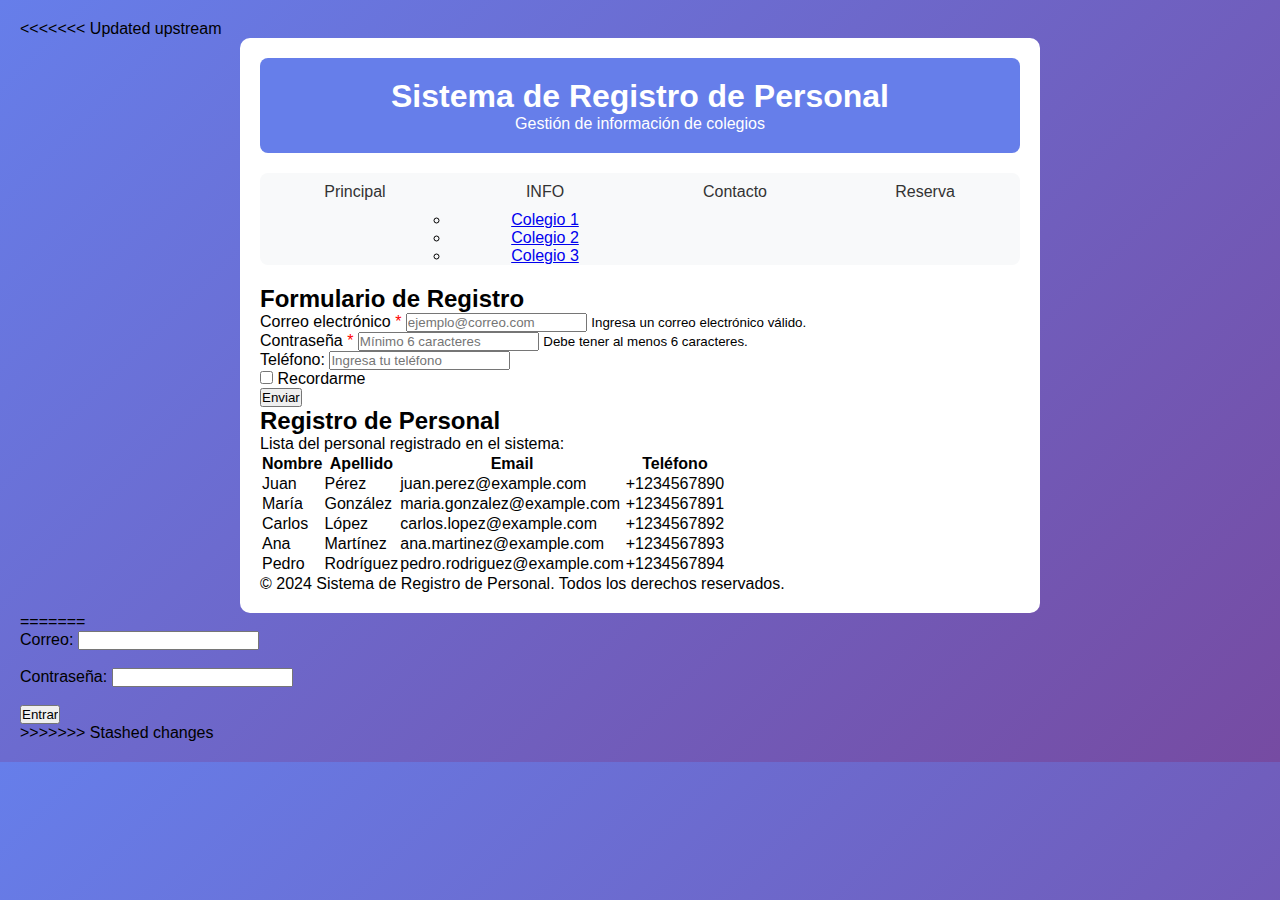
<file: index.html>
<!DOCTYPE html>
<html lang="es">
<head>
    <meta charset="UTF-8">
    <meta name="viewport" content="width=device-width, initial-scale=1.0">
    <title>Sistema de Registro - Colegios</title>
    <link rel="stylesheet" href="style.css">
</head>
<body>
<<<<<<< Updated upstream
    <div class="container">
        <!-- Header -->
        <header class="header">
            <h1>Sistema de Registro de Personal</h1>
            <p>Gestión de información de colegios</p>
        </header>

        <!-- Navigation -->
        <nav class="navigation">
            <ul class="nav-tabs">
                <li class="nav-item active">
                    <a href="#" class="nav-link">Principal</a>
                </li>
                <li class="nav-item dropdown">
                    <a href="#" class="nav-link dropdown-toggle">INFO</a>
                    <ul class="dropdown-menu">
                        <li><a href="#" class="dropdown-item">Colegio 1</a></li>
                        <li><a href="#" class="dropdown-item">Colegio 2</a></li>
                        <li><a href="#" class="dropdown-item">Colegio 3</a></li>
                    </ul>
                </li>
                <li class="nav-item">
                    <a href="#" class="nav-link">Contacto</a>
                </li>
                <li class="nav-item">
                    <a href="#" class="nav-link disabled">Reserva</a>
                </li>
            </ul>
        </nav>

        <!-- Main Content -->
        <main class="main-content">
            <!-- Form Section -->
            <section class="form-section">
                <h2>Formulario de Registro</h2>
                <form class="registration-form" action="#" method="post">
                    <div class="form-group">
                        <label for="email" class="form-label">Correo electrónico <span aria-hidden="true" style="color:red">*</span></label>
                        <input 
                        type="email" 
                        class="form-control" 
                        id="email" 
                        name="email" 
                        placeholder="ejemplo@correo.com" 
                        autocomplete="email"
                        required
                        aria-describedby="email-help"
                        >
                        <small id="email-help">Ingresa un correo electrónico válido.</small>
                    </div>
                    
                    <div class="form-group">
                        <label for="password" class="form-label">Contraseña <span aria-hidden="true" style="color:red">*</span></label>
                        <input 
                        type="password" 
                        class="form-control" 
                        id="password" 
                        name="password" 
                        placeholder="Mínimo 6 caracteres"
                        minlength="6"
                        autocomplete="new-password"
                        required
                        aria-describedby="password-help"
                        >
                        <small id="password-help">Debe tener al menos 6 caracteres.</small>
                    </div>

                    <div class="form-group">
                        <label for="telefono" class="form-label">Teléfono:</label>
                        <input type="tel" class="form-control" id="telefono" name="telefono" placeholder="Ingresa tu teléfono">
                    </div>

                    <div class="form-group">
                        <label class="checkbox-label">
                            <input type="checkbox" name="remember" class="form-checkbox">
                            <span class="checkmark"></span>
                            Recordarme
                        </label>
                    </div>

                    <button type="submit" class="btn btn-primary">Enviar</button>
                </form>
            </section>

            <!-- Table Section -->
            <section class="table-section">
                <h2>Registro de Personal</h2>
                <p>Lista del personal registrado en el sistema:</p>
                
                <div class="table-container">
                    <table class="data-table">
                        <thead>
                            <tr>
                                <th>Nombre</th>
                                <th>Apellido</th>
                                <th>Email</th>
                                <th>Teléfono</th>
                            </tr>
                        </thead>
                        <tbody>
                            <tr>
                                <td>Juan</td>
                                <td>Pérez</td>
                                <td>juan.perez@example.com</td>
                                <td>+1234567890</td>
                            </tr>
                            <tr>
                                <td>María</td>
                                <td>González</td>
                                <td>maria.gonzalez@example.com</td>
                                <td>+1234567891</td>
                            </tr>
                            <tr>
                                <td>Carlos</td>
                                <td>López</td>
                                <td>carlos.lopez@example.com</td>
                                <td>+1234567892</td>
                            </tr>
                            <tr>
                                <td>Ana</td>
                                <td>Martínez</td>
                                <td>ana.martinez@example.com</td>
                                <td>+1234567893</td>
                            </tr>
                            <tr>
                                <td>Pedro</td>
                                <td>Rodríguez</td>
                                <td>pedro.rodriguez@example.com</td>
                                <td>+1234567894</td>
                            </tr>
                        </tbody>
                    </table>
                </div>
            </section>
        </main>

        <!-- Footer -->
        <footer class="footer">
            <p>&copy; 2024 Sistema de Registro de Personal. Todos los derechos reservados.</p>
        </footer>
    </div>

    <script src="Jscript.js"></script>
=======
    <form>
    Correo: <input type="email" name="email" required><br><br>
    Contraseña: <input type="password" name="password" required><br><br>
    <input type="submit" value="Entrar">
    </form>
>>>>>>> Stashed changes
</body>
</html>
</file>
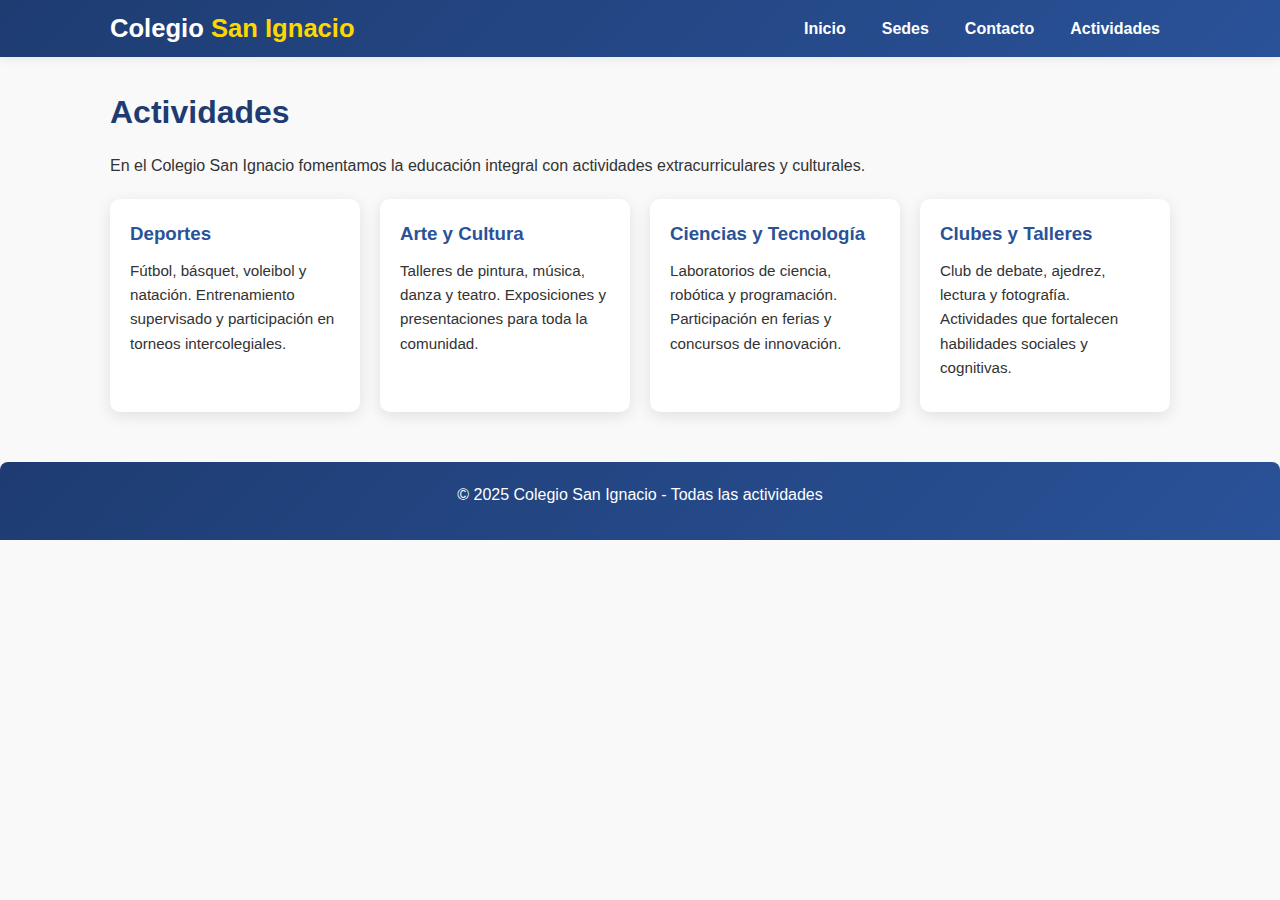
<file: actividades.html>
<!DOCTYPE html>
<html lang="en">
<head>
    <meta charset="UTF-8">
    <meta name="viewport" content="width=device-width, initial-scale=1.0">
    <title>Actividades - Colegio San Ignacio</title>
    <style>
  
        * { margin:0; padding:0; box-sizing:border-box; }
        body { font-family:'Arial', sans-serif; background:#f9f9f9; color:#333; line-height:1.6; }

        h1,h2,h3 { color:#1e3c72; margin-bottom:15px; }
        p { margin-bottom:12px; }

     
        .container { max-width:1100px; margin:30px auto; padding:0 20px; }

      
        nav {
            background: linear-gradient(135deg,#1e3c72 0%, #2a5298 100%);
            position: sticky; top:0; z-index:1000;
            box-shadow:0 2px 10px rgba(0,0,0,0.08);
        }
        .nav-container {
            max-width:1100px; margin:0 auto;
            display:flex; justify-content:space-between; align-items:center;
            padding:8px 20px;
        }
        .logo { color:#fff; font-size:1.6rem; font-weight:700; text-decoration:none; }
        .logo span { color:#ffd700; }
        .nav-menu { list-style:none; display:flex; gap:16px; }
        .nav-menu a {
            color:#fff; text-decoration:none; padding:8px 10px; border-radius:6px;
            font-weight:600; transition:all .2s;
        }
        .nav-menu a:hover { background: rgba(255,255,255,0.08); transform:translateY(-2px); }


        .activities-grid {
            display:grid;
            grid-template-columns: repeat(auto-fit,minmax(250px,1fr));
            gap:20px;
            margin-top:20px;
        }
        .activity-card {
            background:white;
            padding:20px;
            border-radius:10px;
            box-shadow:0 4px 15px rgba(0,0,0,0.1);
            transition: transform 0.3s ease;
        }
        .activity-card:hover { transform: translateY(-5px); }
        .activity-card h3 { margin-bottom:10px; color:#2a5298; }
        .activity-card p { font-size:0.95rem; }

      
        footer {
            margin-top:50px;
            padding:20px;
            text-align:center;
            background: linear-gradient(135deg,#1e3c72 0%,#2a5298 100%);
            color:white;
            border-radius:8px 8px 0 0;
        }

      
        @media(max-width:600px){
            .nav-container { flex-direction:column; gap:10px; padding:10px; }
            .nav-menu { flex-wrap:wrap; justify-content:center; gap:8px; }
        }
    </style>
</head>
<body>
    <nav>
        <div class="nav-container">
            <a href="index.html" class="logo">Colegio <span>San Ignacio</span></a>
            <ul class="nav-menu">
                <li><a href="index.html">Inicio</a></li>
                <li><a href="sedes.html">Sedes</a></li>
                <li><a href="contacto.html">Contacto</a></li>
                <li><a href="actividades.html" aria-current="page">Actividades</a></li>
            </ul>
        </div>
    </nav>

  
    <div class="container">
   
        <h1>Actividades</h1>
        <p>En el Colegio San Ignacio fomentamos la educación integral con actividades extracurriculares y culturales.</p>

      
        <div class="activities-grid">
            <!-- Actividad 1 -->
            <div class="activity-card">
                <h3>Deportes</h3>
                <p>Fútbol, básquet, voleibol y natación. Entrenamiento supervisado y participación en torneos intercolegiales.</p>
            </div>

          
            <div class="activity-card">
                <h3>Arte y Cultura</h3>
                <p>Talleres de pintura, música, danza y teatro. Exposiciones y presentaciones para toda la comunidad.</p>
            </div>

          
            <div class="activity-card">
                <h3>Ciencias y Tecnología</h3>
                <p>Laboratorios de ciencia, robótica y programación. Participación en ferias y concursos de innovación.</p>
            </div>

        
            <div class="activity-card">
                <h3>Clubes y Talleres</h3>
                <p>Club de debate, ajedrez, lectura y fotografía. Actividades que fortalecen habilidades sociales y cognitivas.</p>
            </div>
        </div>
    </div>

  
    <footer>
        <p>&copy; 2025 Colegio San Ignacio - Todas las actividades</p>
    </footer>
    
</body>
</html>
</file>
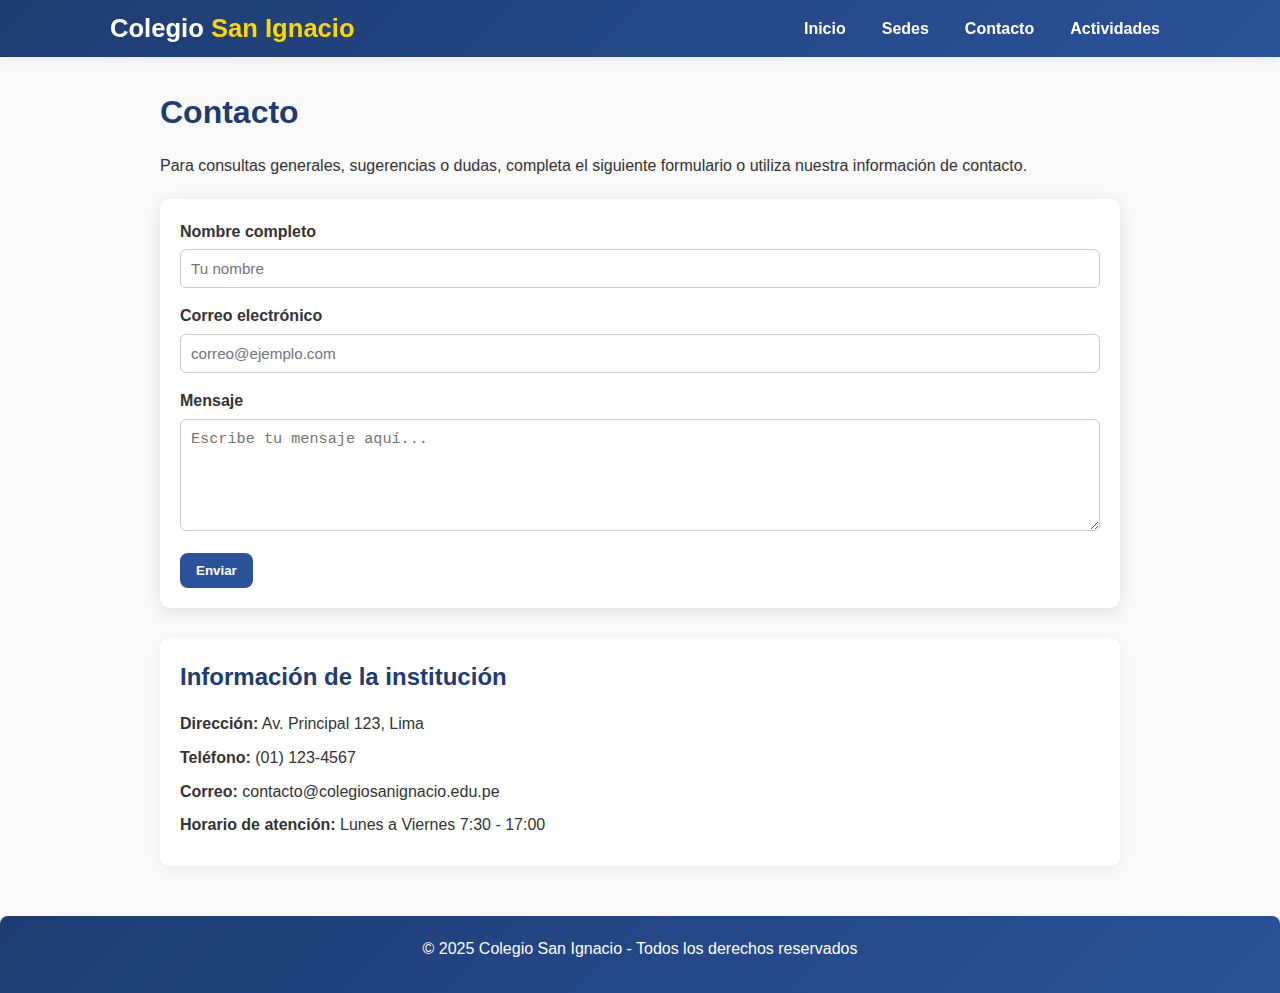
<file: contacto.html>
<!DOCTYPE html>
<html lang="en">
<head>
    <meta charset="UTF-8">
    <meta name="viewport" content="width=device-width, initial-scale=1.0">
    <title>Contacto - Colegio San Ignacio</title>
    <!DOCTYPE html>
<html lang="es">
<head>
    <meta charset="UTF-8">
    <meta name="viewport" content="width=device-width, initial-scale=1.0">
    <title>Contacto - Colegio San Ignacio</title>
    <style>
       
        * { margin: 0; padding: 0; box-sizing: border-box; }
        body { font-family: 'Arial', sans-serif; background-color: #f9f9f9; color: #333; line-height: 1.6; }

        h1, h2 { color: #1e3c72; margin-bottom: 15px; }
        p { margin-bottom: 12px; }

       
        .container { max-width: 1000px; margin: 30px auto; padding: 0 20px; }

        
        nav {
            background: linear-gradient(135deg,#1e3c72 0%, #2a5298 100%);
            position: sticky; top: 0; z-index: 1000;
            box-shadow: 0 2px 10px rgba(0,0,0,0.08);
        }
        .nav-container {
            max-width: 1100px; margin: 0 auto;
            display: flex; justify-content: space-between; align-items: center;
            padding: 8px 20px;
        }
        .logo { color: #fff; font-size: 1.6rem; font-weight:700; text-decoration: none; }
        .logo span { color: #ffd700; }
        .nav-menu { list-style:none; display:flex; gap:16px; }
        .nav-menu a {
            color:#fff; text-decoration:none; padding:8px 10px; border-radius:6px;
            font-weight:600; transition:all .2s;
        }
        .nav-menu a:hover { background: rgba(255,255,255,0.08); transform: translateY(-2px); }

       
        .contact-form {
            background: white;
            padding: 20px;
            border-radius: 10px;
            box-shadow: 0 4px 15px rgba(0,0,0,0.1);
            margin-top: 20px;
        }
        .contact-form label { display: block; margin-bottom: 5px; font-weight: 600; }
        .contact-form input,
        .contact-form textarea {
            width: 100%;
            padding: 10px;
            margin-bottom: 15px;
            border-radius: 6px;
            border: 1px solid #ccc;
            font-size: 0.95rem;
        }
        .contact-form button {
            background: #2a5298;
            color: white;
            padding: 10px 16px;
            border: none;
            border-radius: 8px;
            cursor: pointer;
            font-weight: 600;
            transition: background 0.3s;
        }
        .contact-form button:hover { background: #1e3c72; }

        
        .contact-info {
            margin-top: 30px;
            background: #fff;
            padding: 20px;
            border-radius: 10px;
            box-shadow: 0 4px 15px rgba(0,0,0,0.05);
        }
        .contact-info p { margin-bottom: 8px; }

       
        footer {
            margin-top: 50px;
            padding: 20px;
            text-align: center;
            background: linear-gradient(135deg, #1e3c72 0%, #2a5298 100%);
            color: white;
            border-radius: 8px 8px 0 0;
        }

        
        @media (max-width: 600px) {
            .nav-container { flex-direction: column; gap:10px; padding:10px; }
            .nav-menu { flex-wrap: wrap; justify-content:center; gap:8px; }
        }
    </style>
</head>
<body>
    <nav>
        <div class="nav-container">
            <a href="index.html" class="logo">Colegio <span>San Ignacio</span></a>
            <ul class="nav-menu">
                <li><a href="index.html">Inicio</a></li>
                <li><a href="sedes.html">Sedes</a></li>
                <li><a href="contacto.html" aria-current="page">Contacto</a></li>
                <li><a href="actividades.html">Actividades</a></li>
            </ul>
        </div>
    </nav>

   
    <div class="container">
        
        <h1>Contacto</h1>
        <p>Para consultas generales, sugerencias o dudas, completa el siguiente formulario o utiliza nuestra información de contacto.</p>

        
        <div class="contact-form">
            <form action="#" method="post">
                <label for="nombre">Nombre completo</label>
                <input type="text" id="nombre" name="nombre" placeholder="Tu nombre">

                <label for="email">Correo electrónico</label>
                <input type="email" id="email" name="email" placeholder="correo@ejemplo.com">

                <label for="mensaje">Mensaje</label>
                <textarea id="mensaje" name="mensaje" rows="5" placeholder="Escribe tu mensaje aquí..."></textarea>

                <button type="submit">Enviar</button>
            </form>
        </div>
        <div class="contact-info">
            <h2>Información de la institución</h2>
            <p><strong>Dirección:</strong> Av. Principal 123, Lima</p>
            <p><strong>Teléfono:</strong> (01) 123-4567</p>
            <p><strong>Correo:</strong> contacto@colegiosanignacio.edu.pe</p>
            <p><strong>Horario de atención:</strong> Lunes a Viernes 7:30 - 17:00</p>
        </div>
    </div>


    <footer>
        <p>&copy; 2025 Colegio San Ignacio - Todos los derechos reservados</p>
    </footer>
    
</body>
</html>
</file>
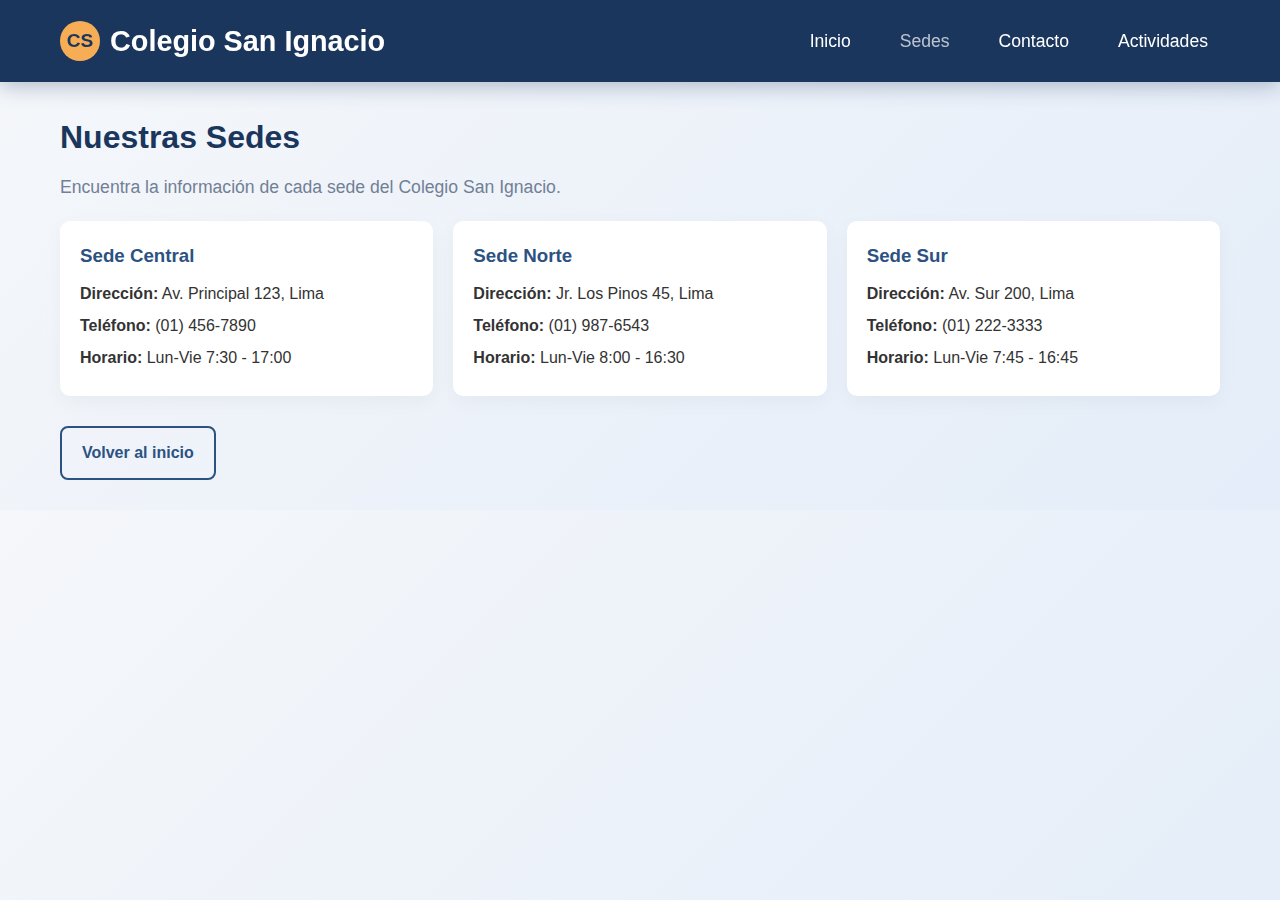
<file: sedes.html>
<!DOCTYPE html>
<html lang="es">
<head>
    <meta charset="UTF-8">
    <meta name="viewport" content="width=device-width, initial-scale=1.0">
    <title>Sedes — Colegio San Ignacio</title>
    <style>
        /* ====== Reset y tipografía ====== */
        * { margin:0; padding:0; box-sizing:border-box; }
        body { 
            font-family: 'Segoe UI', Tahoma, Geneva, Verdana, sans-serif;
            line-height: 1.6;
            color: #333;
            background: linear-gradient(135deg, #f5f7fa 0%, #e4edf9 100%);
        }

        /* ====== Variables de color ====== */
        :root {
            --primary-dark: #1a365d;
            --primary: #2c5282;
            --primary-light: #4299e1;
            --secondary: #f6ad55;
            --accent: #48bb78;
            --light: #ffffff;
            --gray: #718096;
            --light-gray: #edf2f7;
        }

        /* ====== Barra de navegación ====== */
        nav {
            background: var(--primary-dark);
            padding: 0;
            box-shadow: 0 4px 20px rgba(26, 54, 93, 0.3);
            position: sticky;
            top: 0;
            z-index: 1000;
            backdrop-filter: blur(10px);
        }

        .nav-container {
            max-width: 1200px;
            margin: 0 auto;
            display: flex;
            justify-content: space-between;
            align-items: center;
            padding: 0 20px;
        }

        .logo {
            color: var(--light);
            font-size: 1.8rem;
            font-weight: 700;
            text-decoration: none;
            padding: 18px 0;
            display: flex;
            align-items: center;
            gap: 10px;
        }

        .logo-icon {
            background: var(--secondary);
            color: var(--primary-dark);
            width: 40px;
            height: 40px;
            border-radius: 50%;
            display: flex;
            align-items: center;
            justify-content: center;
            font-weight: bold;
            font-size: 1.2rem;
        }

        .nav-menu {
            display: flex;
            list-style: none;
        }

        .nav-menu li {
            margin-left: 25px;
        }

        .nav-menu a {
            color: var(--light);
            text-decoration: none;
            font-size: 1.1rem;
            font-weight: 500;
            padding: 18px 12px;
            border-radius: 8px;
            transition: all 0.3s cubic-bezier(0.4, 0, 0.2, 1);
            position: relative;
        }

        .nav-menu a:hover {
            background: rgba(255, 255, 255, 0.15);
            transform: translateY(-2px);
        }

        .nav-menu a.inactive {
            opacity: 0.7;
            cursor: default;
            pointer-events: none;
        }

        .nav-menu a.inactive:hover {
            background: transparent;
            transform: none;
        }

        /* ====== Contenedor principal ====== */
        .container {
            max-width: 1200px;
            margin: 30px auto;
            padding: 0 20px;
        }

        h1 {
            font-size: 2rem;
            margin-bottom: 10px;
            color: var(--primary-dark);
        }

        .lead {
            color: var(--gray);
            margin-bottom: 20px;
            font-size: 1.1rem;
        }

        /* ====== Tarjetas de sedes ====== */
        .sede-grid {
            display: grid;
            grid-template-columns: repeat(3, 1fr);
            gap: 20px;
            margin-top: 20px;
        }

        .card {
            background: var(--light);
            border-radius: 10px;
            box-shadow: 0 6px 20px rgba(10, 10, 20, 0.04);
            padding: 20px;
            display: flex;
            flex-direction: column;
            transition: transform 0.3s ease, box-shadow 0.3s ease;
        }

        .card:hover {
            transform: translateY(-5px);
            box-shadow: 0 12px 25px rgba(10, 10, 20, 0.08);
        }

        .card h3 {
            color: var(--primary);
            margin-bottom: 10px;
        }

        .card p {
            margin-bottom: 6px;
        }

        /* ====== Botón volver ====== */
        .btn-outline {
            display: inline-block;
            margin-top: 30px;
            padding: 12px 20px;
            border-radius: 8px;
            text-decoration: none;
            font-weight: 600;
            border: 2px solid var(--primary);
            color: var(--primary);
            background: transparent;
            transition: all 0.3s ease;
        }

        .btn-outline:hover {
            background: var(--primary);
            color: var(--light);
        }

        /* ====== Responsive ====== */
        @media (max-width: 992px) {
            .sede-grid {
                grid-template-columns: repeat(2, 1fr);
            }
        }

        @media (max-width: 600px) {
            .nav-container {
                flex-direction: column;
                gap: 10px;
                padding: 10px;
            }
            .nav-menu {
                flex-wrap: wrap;
                justify-content: center;
                gap: 8px;
            }
            .sede-grid {
                grid-template-columns: 1fr;
            }
        }
    </style>
</head>
<body>
    <!-- ====== Navbar unificado ====== -->
    <nav>
        <div class="nav-container">
            <a href="index.html" class="logo">
                <div class="logo-icon">CS</div>
                Colegio San Ignacio
            </a>
            <ul class="nav-menu">
                <li><a href="index.html">Inicio</a></li>
                <li><a href="sedes.html" class="inactive">Sedes</a></li>
                <li><a href="contacto.html">Contacto</a></li>
                <li><a href="actividades.html">Actividades</a></li>
            </ul>
        </div>
    </nav>

    <!-- ====== Contenido principal ====== -->
    <main class="container">
        <section id="sedes">
            <h1>Nuestras Sedes</h1>
            <p class="lead">Encuentra la información de cada sede del Colegio San Ignacio.</p>

            <div class="sede-grid">
                <article class="card">
                    <h3>Sede Central</h3>
                    <p><strong>Dirección:</strong> Av. Principal 123, Lima</p>
                    <p><strong>Teléfono:</strong> (01) 456-7890</p>
                    <p><strong>Horario:</strong> Lun-Vie 7:30 - 17:00</p>
                </article>

                <article class="card">
                    <h3>Sede Norte</h3>
                    <p><strong>Dirección:</strong> Jr. Los Pinos 45, Lima</p>
                    <p><strong>Teléfono:</strong> (01) 987-6543</p>
                    <p><strong>Horario:</strong> Lun-Vie 8:00 - 16:30</p>
                </article>

                <article class="card">
                    <h3>Sede Sur</h3>
                    <p><strong>Dirección:</strong> Av. Sur 200, Lima</p>
                    <p><strong>Teléfono:</strong> (01) 222-3333</p>
                    <p><strong>Horario:</strong> Lun-Vie 7:45 - 16:45</p>
                </article>
            </div>

            <a href="index.html" class="btn-outline">Volver al inicio</a>
        </section>
    </main>
</body>
</html>
</file>
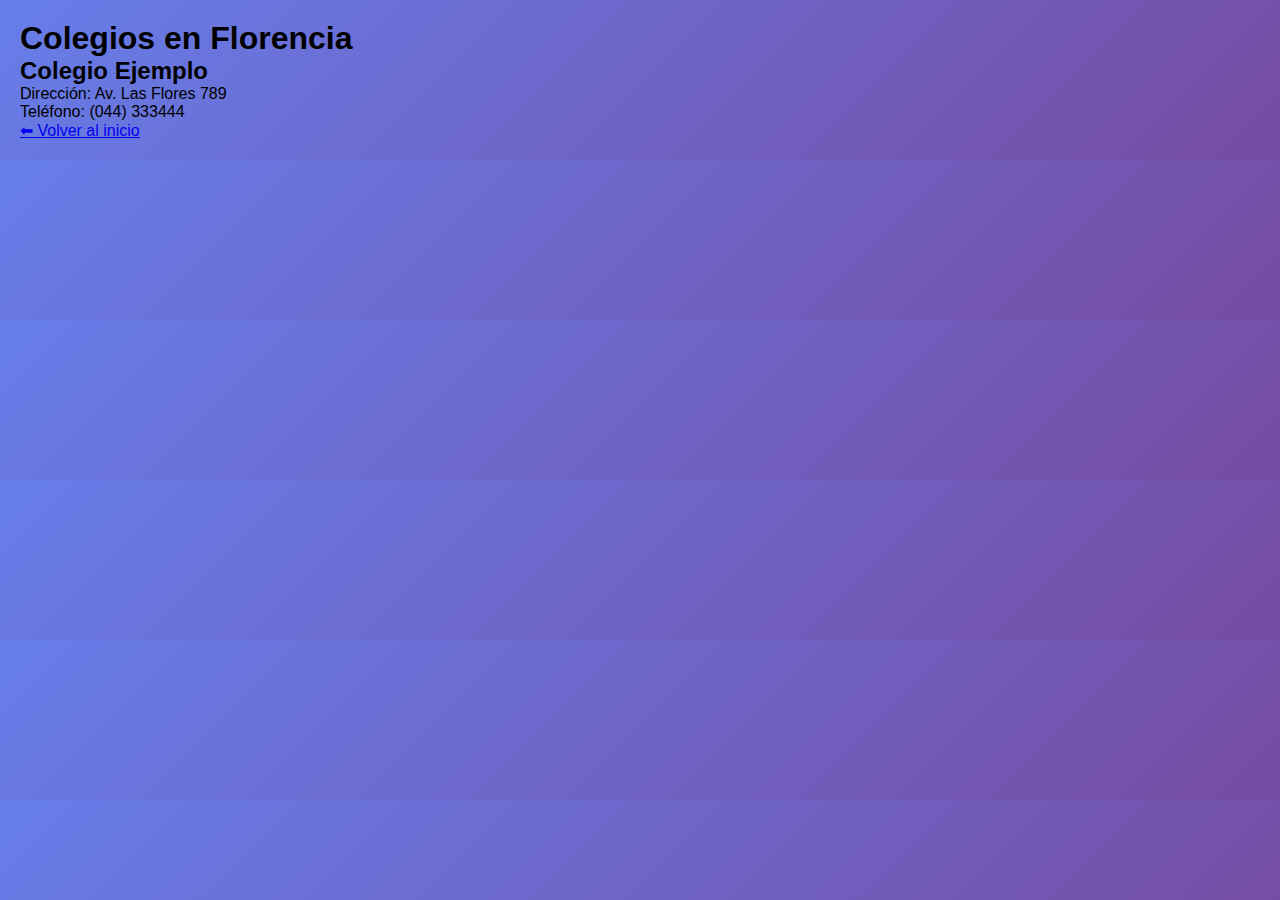
<file: distrito/florencia.html>
<!DOCTYPE html>
<html lang="es">

<head>
    <meta charset="UTF-8">
    <meta name="viewport" content="width=device-width, initial-scale=1.0">
    <title>Colegios en Florencia</title>
    <link rel="stylesheet" href="../style.css">
</head>

<body>
    <header>
        <h1>Colegios en Florencia</h1>
    </header>

    <main>
        <section class="colegios">
            <article class="colegio">
                <h2>Colegio Ejemplo</h2>
                <p>Dirección: Av. Las Flores 789</p>
                <p>Teléfono: (044) 333444</p>
            </article>
        </section>
    </main>

    <footer>
        <a href="../index.html">⬅ Volver al inicio</a>
    </footer>
</body>

</html>
</file>
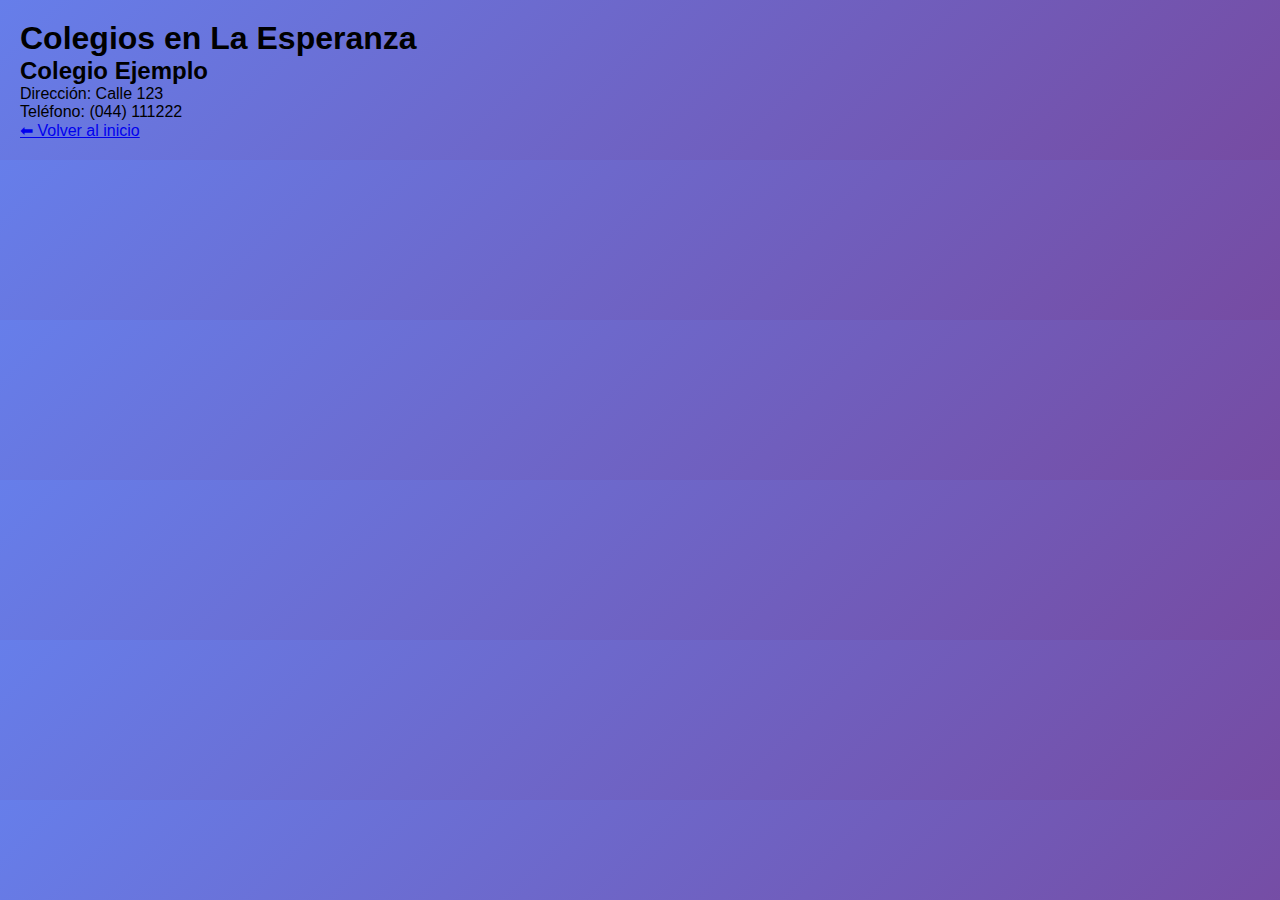
<file: distrito/laesperanza.html>
<!DOCTYPE html>
<html lang="es">

<head>
    <meta charset="UTF-8">
    <meta name="viewport" content="width=device-width, initial-scale=1.0">
    <title>Colegios en La Esperanza</title>
    <link rel="stylesheet" href="../style.css">
</head>

<body>
    <header>
        <h1>Colegios en La Esperanza</h1>
    </header>

    <main>
        <section class="colegios">
            <article class="colegio">
                <h2>Colegio Ejemplo</h2>
                <p>Dirección: Calle 123</p>
                <p>Teléfono: (044) 111222</p>
            </article>
        </section>
    </main>

    <footer>
        <a href="../index.html">⬅ Volver al inicio</a>
    </footer>
</body>

</html>
</file>
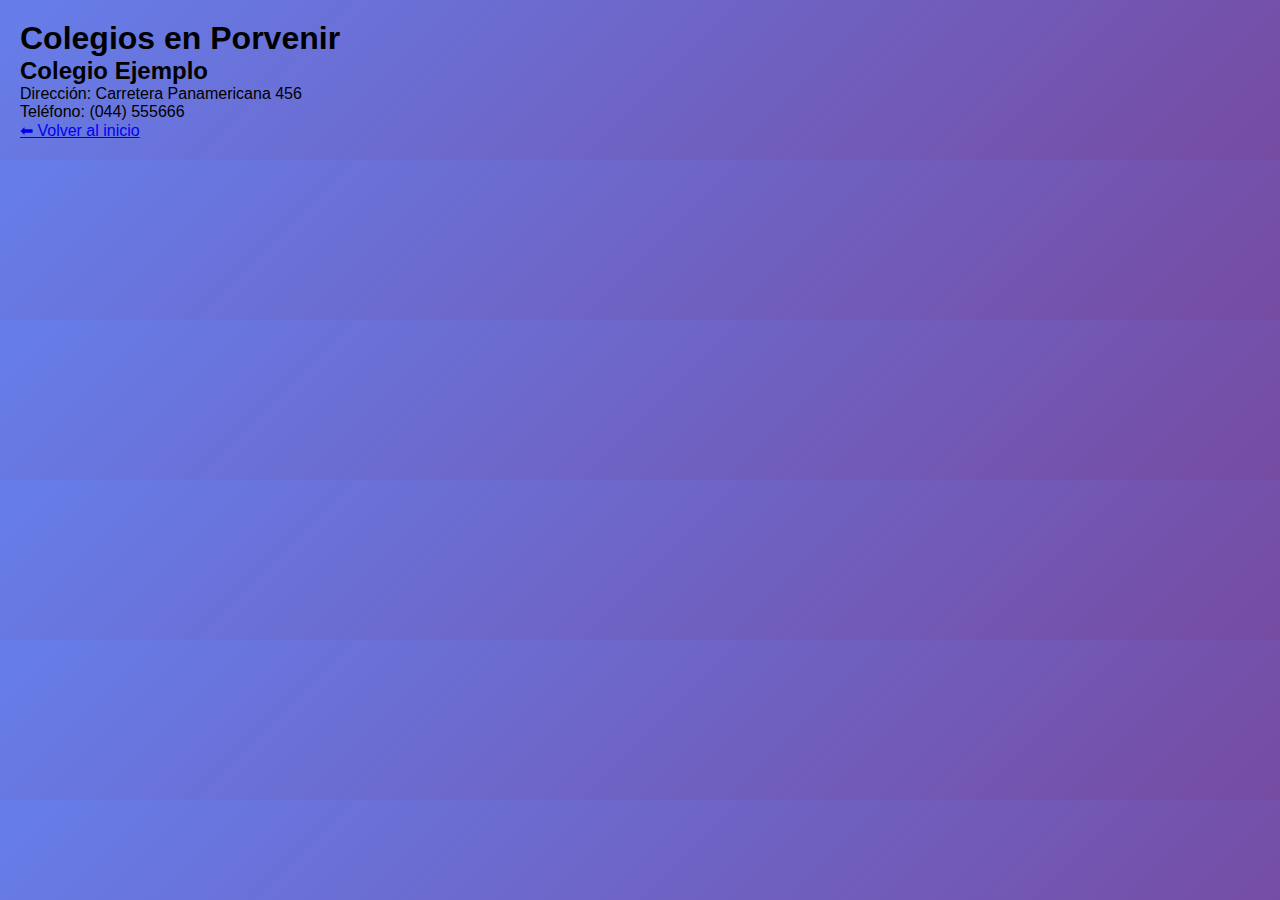
<file: distrito/porvenir.html>
<!DOCTYPE html>
<html lang="es">

<head>
    <meta charset="UTF-8">
    <meta name="viewport" content="width=device-width, initial-scale=1.0">
    <title>Colegios en Provincia</title>
    <link rel="stylesheet" href="../style.css">
</head>

<body>
    <header>
        <h1>Colegios en Porvenir</h1>
    </header>

    <main>
        <section class="colegios">
            <article class="colegio">
                <h2>Colegio Ejemplo</h2>
                <p>Dirección: Carretera Panamericana 456</p>
                <p>Teléfono: (044) 555666</p>
            </article>
        </section>
    </main>

    <footer>
        <a href="../index.html">⬅ Volver al inicio</a>
    </footer>
</body>

</html>
</file>
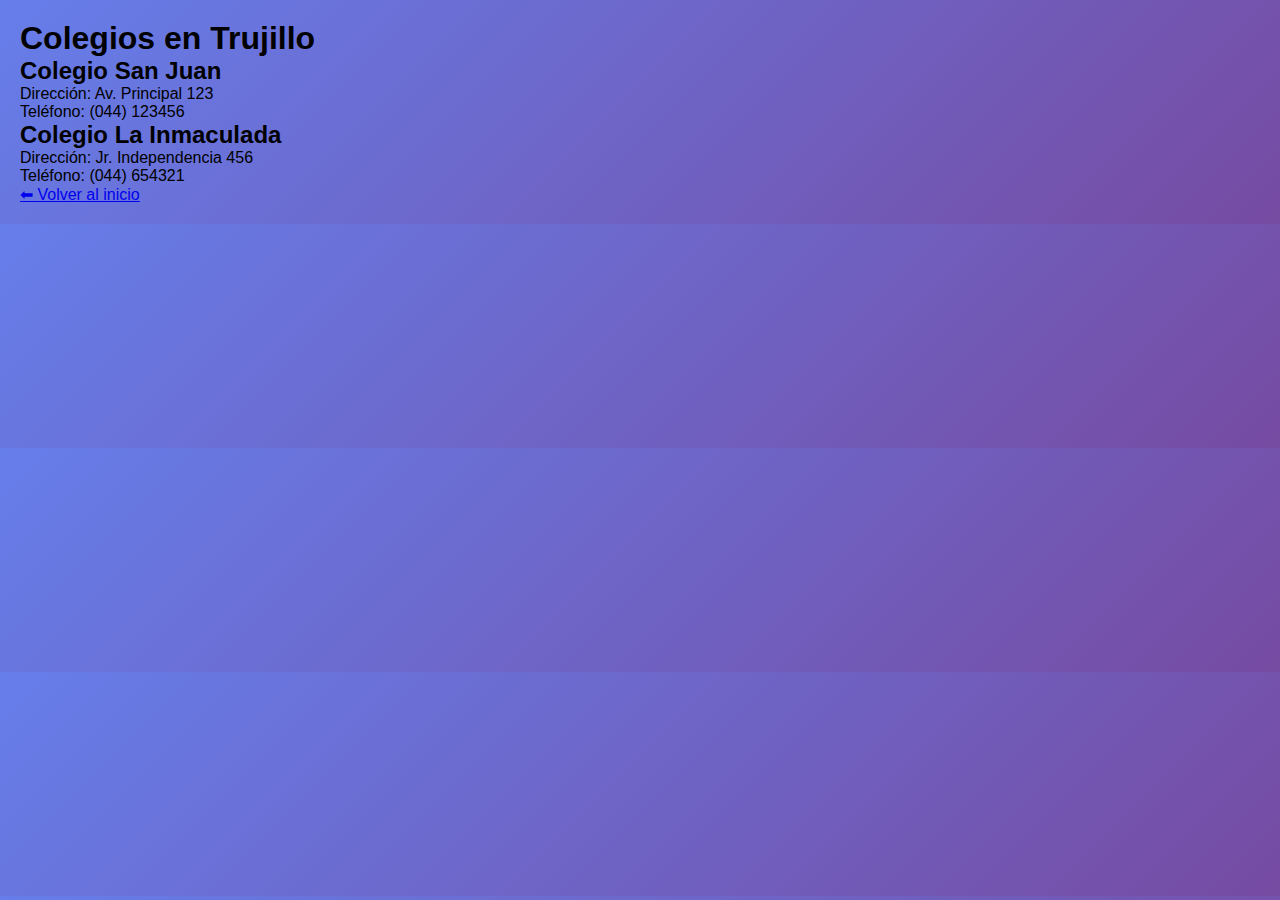
<file: distrito/trujillo.html>
<!DOCTYPE html>
<html lang="es">

<head>
    <meta charset="UTF-8">
    <meta name="viewport" content="width=device-width, initial-scale=1.0">
    <title>Colegios en Trujillo</title>
    <link rel="stylesheet" href="../style.css">
</head>

<body>
    <header>
        <h1>Colegios en Trujillo</h1>
    </header>

    <main>
        <section class="colegios">
            <article class="colegio">
                <h2>Colegio San Juan</h2>
                <p>Dirección: Av. Principal 123</p>
                <p>Teléfono: (044) 123456</p>
            </article>

            <article class="colegio">
                <h2>Colegio La Inmaculada</h2>
                <p>Dirección: Jr. Independencia 456</p>
                <p>Teléfono: (044) 654321</p>
            </article>
        </section>
    </main>

    <footer>
        <a href="../index.html">⬅ Volver al inicio</a>
    </footer>
</body>

</html>
</file>
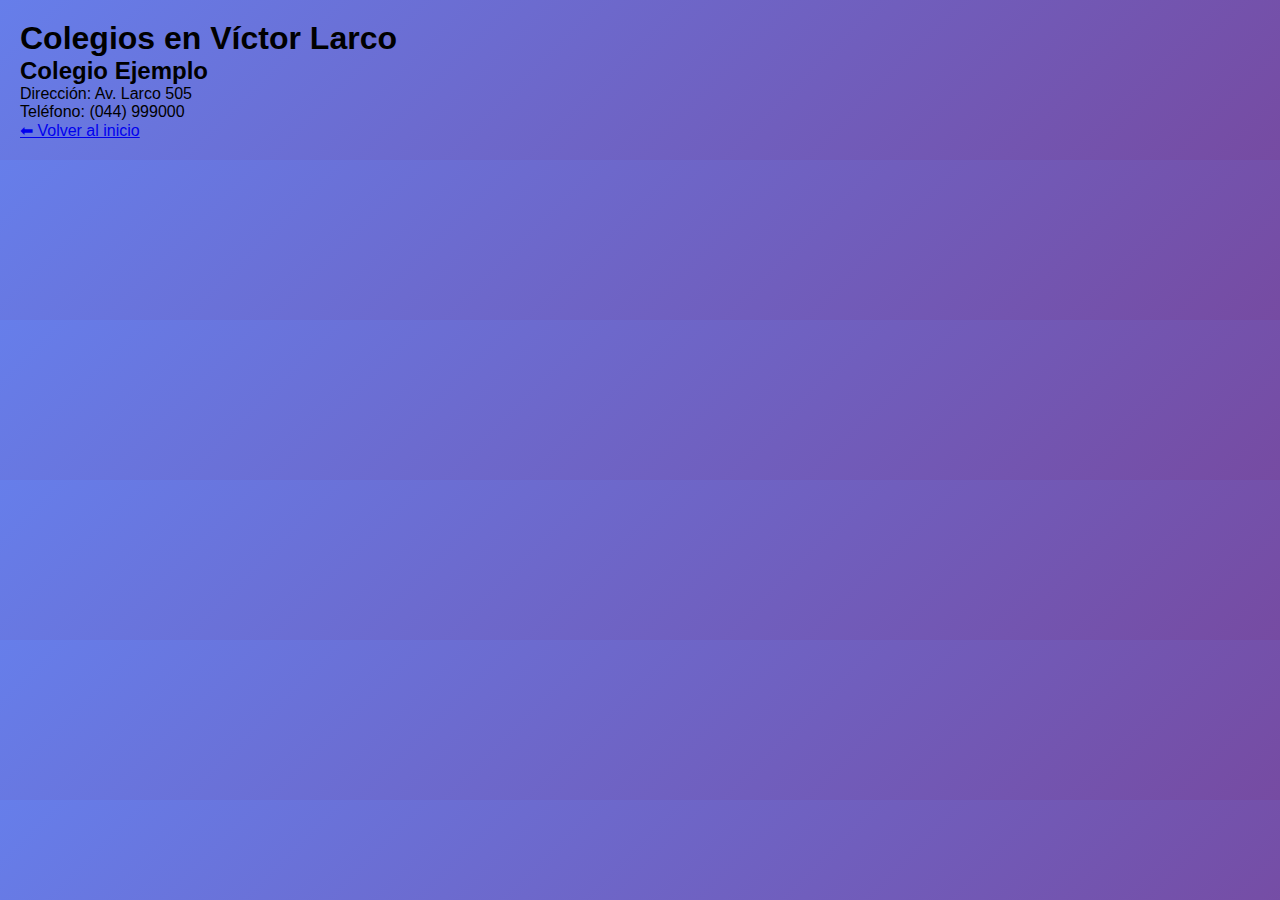
<file: distrito/victorlarco.html>
<!DOCTYPE html>
<html lang="es">

<head>
    <meta charset="UTF-8">
    <meta name="viewport" content="width=device-width, initial-scale=1.0">
    <title>Colegios en Víctor Larco</title>
    <link rel="stylesheet" href="../style.css">
</head>

<body>
    <header>
        <h1>Colegios en Víctor Larco</h1>
    </header>

    <main>
        <section class="colegios">
            <article class="colegio">
                <h2>Colegio Ejemplo</h2>
                <p>Dirección: Av. Larco 505</p>
                <p>Teléfono: (044) 999000</p>
            </article>
        </section>
    </main>

    <footer>
        <a href="../index.html">⬅ Volver al inicio</a>
    </footer>
</body>

</html>
</file>
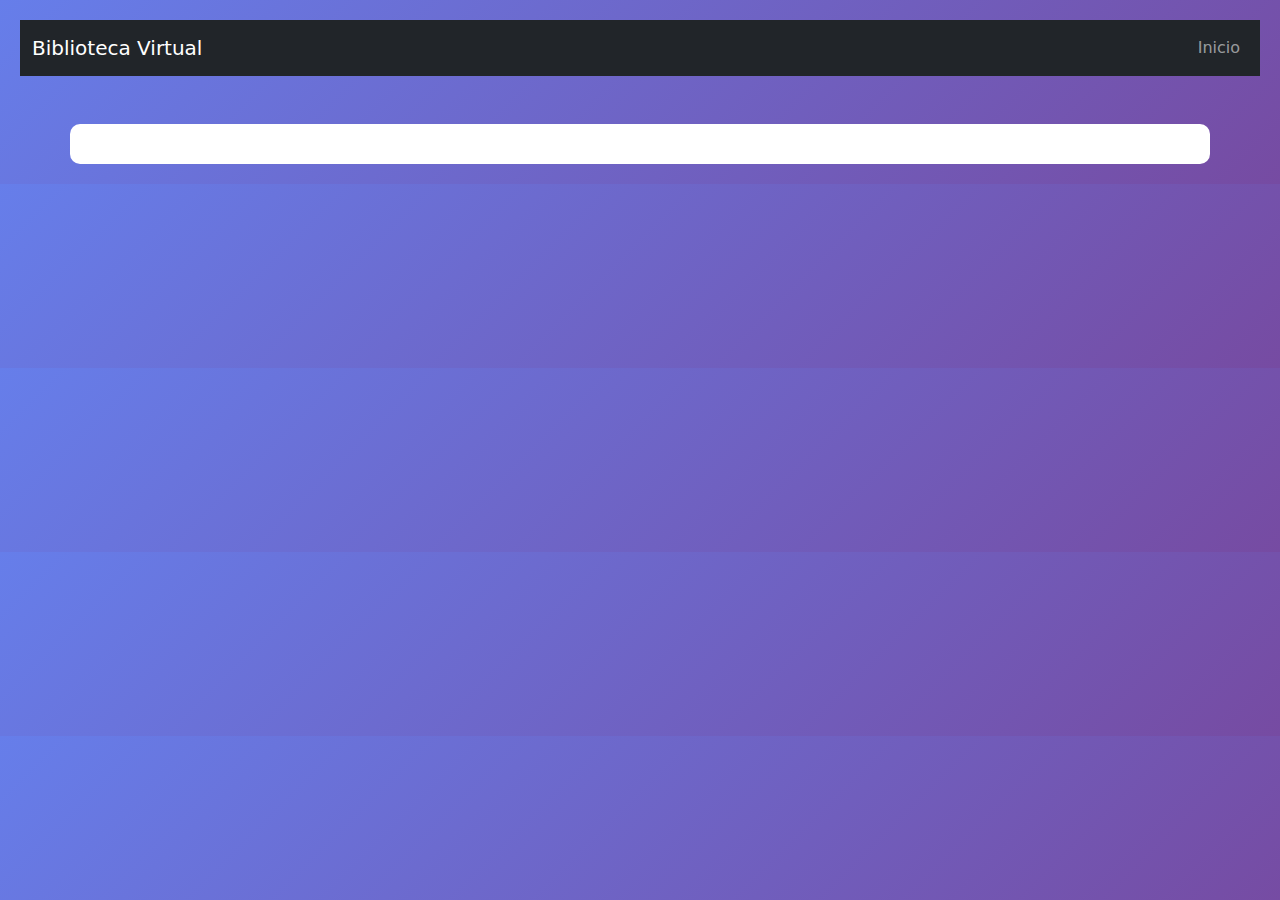
<file: principal/biblioteca.html>
<!DOCTYPE html>
<html lang="es">

<head>
    <meta charset="UTF-8">
    <meta name="viewport" content="width=device-width, initial-scale=1.0">
    <title>Biblioteca Virtual</title>
    <link rel="stylesheet" href="../style.css">
    <link href="https://cdn.jsdelivr.net/npm/bootstrap@5.3.3/dist/css/bootstrap.min.css" rel="stylesheet">
</head>

<body>
    <nav class="navbar navbar-expand-lg navbar-dark bg-dark">
        <div class="container-fluid">
            <a class="navbar-brand">Biblioteca Virtual</a>
            <button class="navbar-toggler" type="button" data-bs-toggle="collapse" data-bs-target="#navbarNav">
                <span class="navbar-toggler-icon"></span>
            </button>
            <div class="collapse navbar-collapse" id="navbarNav">
                <ul class="navbar-nav ms-auto">
                    <li class="nav-item"><a class="nav-link" href="../index.html">Inicio</a></li>
                </ul>
            </div>
        </div>
    </nav>

    <div class="container mt-5 text-center text-white">
        
    </div>

    <script src="https://cdn.jsdelivr.net/npm/bootstrap@5.3.3/dist/js/bootstrap.bundle.min.js"></script>
</body>

</html>
</file>
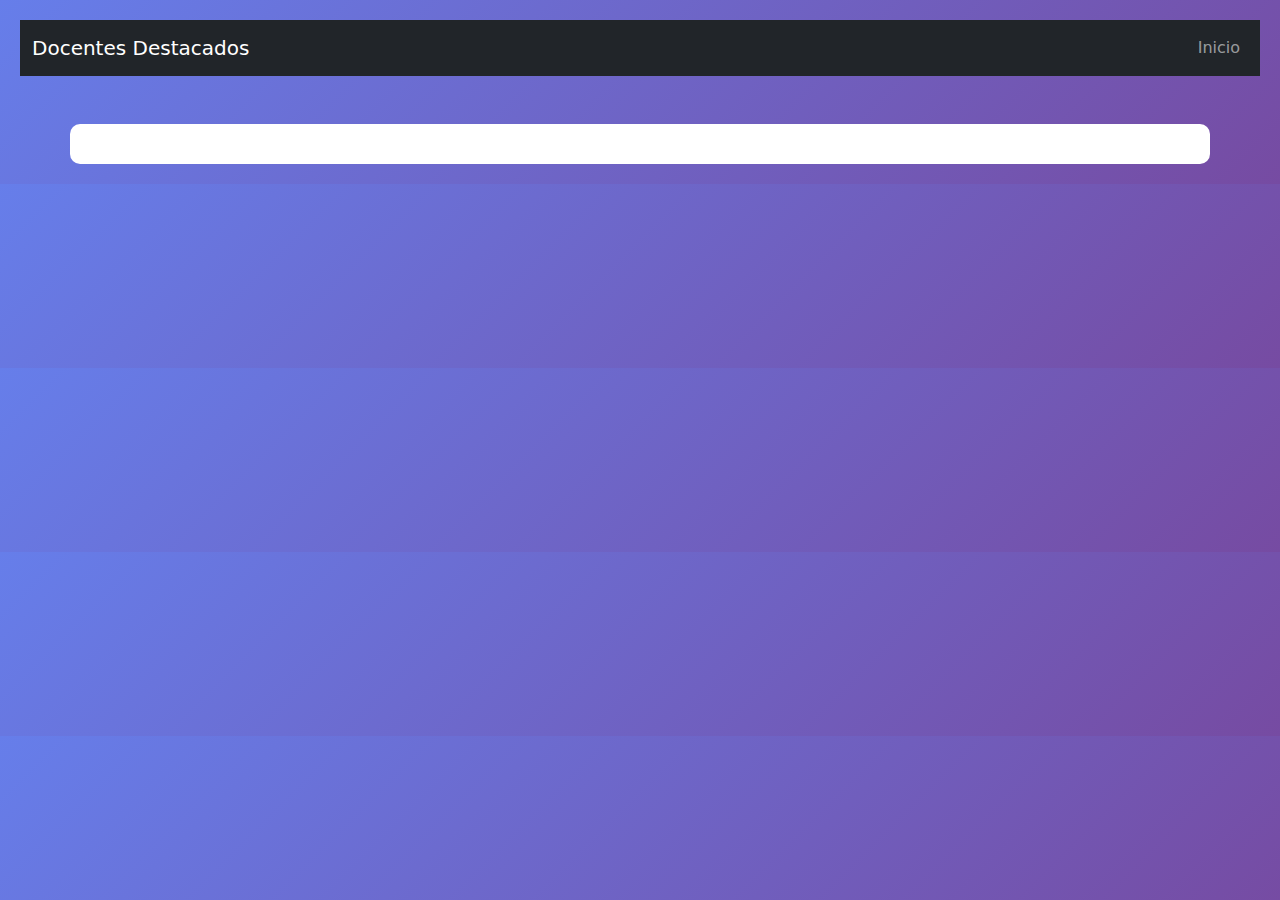
<file: principal/docentes.html>
<!DOCTYPE html>
<html lang="es">

<head>
    <meta charset="UTF-8">
    <meta name="viewport" content="width=device-width, initial-scale=1.0">
    <title>Docentes destacados</title>
    <link rel="stylesheet" href="../style.css">
    <link href="https://cdn.jsdelivr.net/npm/bootstrap@5.3.3/dist/css/bootstrap.min.css" rel="stylesheet">
</head>

<body>
    <nav class="navbar navbar-expand-lg navbar-dark bg-dark">
        <div class="container-fluid">
            <a class="navbar-brand">Docentes Destacados</a>
            <button class="navbar-toggler" type="button" data-bs-toggle="collapse" data-bs-target="#navbarNav">
                <span class="navbar-toggler-icon"></span>
            </button>
            <div class="collapse navbar-collapse" id="navbarNav">
                <ul class="navbar-nav ms-auto">
                    <li class="nav-item"><a class="nav-link" href="../index.html">Inicio</a></li>
                </ul>
            </div>
        </div>
    </nav>

    <div class="container mt-5 text-center text-white">
        
    </div>

    <script src="https://cdn.jsdelivr.net/npm/bootstrap@5.3.3/dist/js/bootstrap.bundle.min.js"></script>
</body>

</html>
</file>
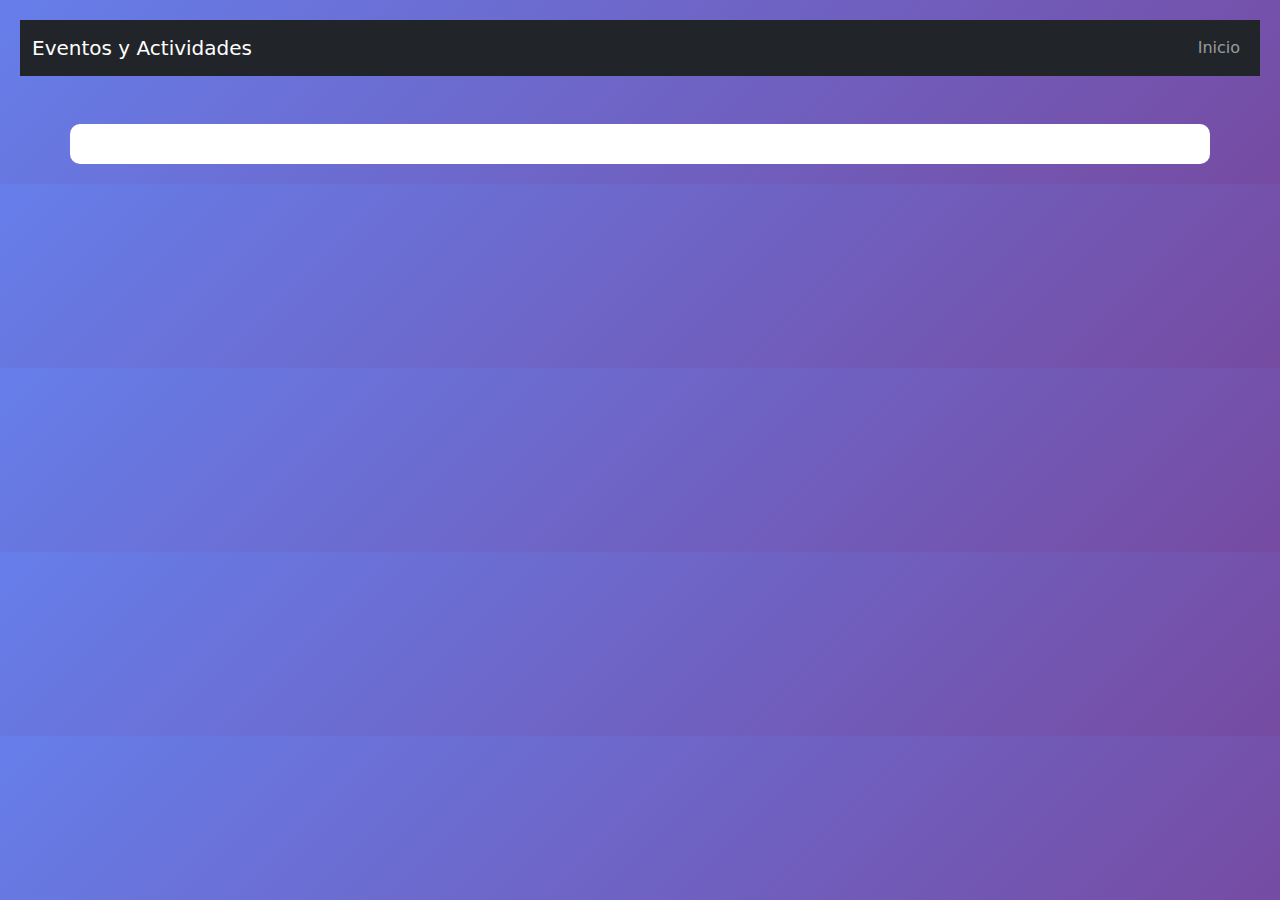
<file: principal/eventos.html>
<!DOCTYPE html>
<html lang="es">

<head>
    <meta charset="UTF-8">
    <meta name="viewport" content="width=device-width, initial-scale=1.0">
    <title>Eventos y Actividades</title>
    <link rel="stylesheet" href="../style.css">
    <link href="https://cdn.jsdelivr.net/npm/bootstrap@5.3.3/dist/css/bootstrap.min.css" rel="stylesheet">
</head>

<body>
    <!-- Navbar -->
    <nav class="navbar navbar-expand-lg navbar-dark bg-dark">
        <div class="container-fluid">
            <a class="navbar-brand">Eventos y Actividades</a>
            <button class="navbar-toggler" type="button" data-bs-toggle="collapse" data-bs-target="#navbarNav">
                <span class="navbar-toggler-icon"></span>
            </button>
            <div class="collapse navbar-collapse" id="navbarNav">
                <ul class="navbar-nav ms-auto">
                    <li class="nav-item"><a class="nav-link" href="../index.html">Inicio</a></li>
                </ul>
            </div>
        </div>
    </nav>

    <!-- Contenido -->
    <div class="container mt-5 text-center text-white">
       
    </div>

    <script src="https://cdn.jsdelivr.net/npm/bootstrap@5.3.3/dist/js/bootstrap.bundle.min.js"></script>
</body>

</html>
</file>
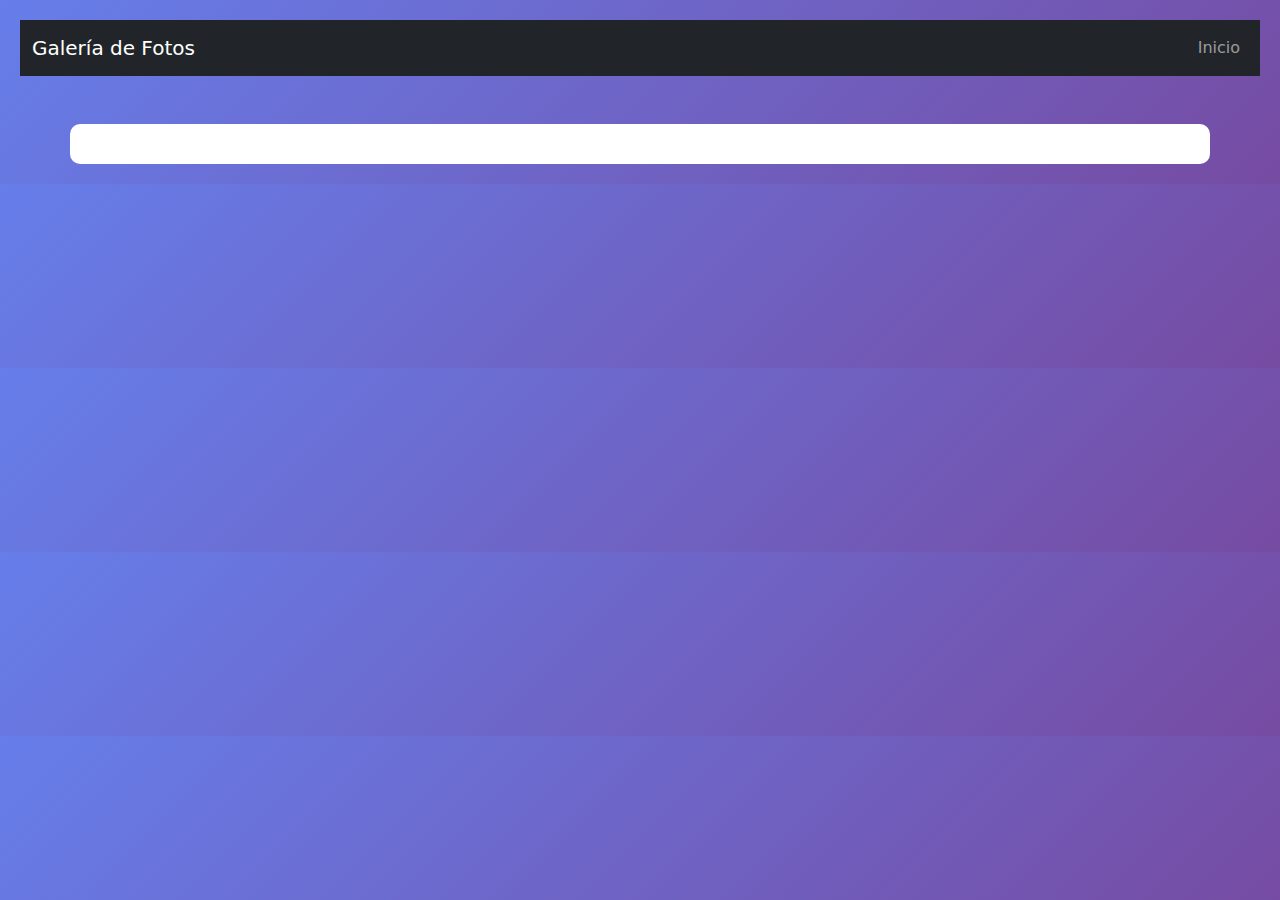
<file: principal/galeria.html>
<!DOCTYPE html>
<html lang="es">

<head>
    <meta charset="UTF-8">
    <meta name="viewport" content="width=device-width, initial-scale=1.0">
    <title>Galería de Fotos</title>
    <link rel="stylesheet" href="../style.css">
    <link href="https://cdn.jsdelivr.net/npm/bootstrap@5.3.3/dist/css/bootstrap.min.css" rel="stylesheet">
</head>

<body>
    <nav class="navbar navbar-expand-lg navbar-dark bg-dark">
        <div class="container-fluid">
            <a class="navbar-brand">Galería de Fotos</a>
            <button class="navbar-toggler" type="button" data-bs-toggle="collapse" data-bs-target="#navbarNav">
                <span class="navbar-toggler-icon"></span>
            </button>
            <div class="collapse navbar-collapse" id="navbarNav">
                <ul class="navbar-nav ms-auto">
                    <li class="nav-item"><a class="nav-link" href="../index.html">Inicio</a></li>
                </ul>
            </div>
        </div>
    </nav>

    <div class="container mt-5 text-center text-white">
        
    </div>

    <script src="https://cdn.jsdelivr.net/npm/bootstrap@5.3.3/dist/js/bootstrap.bundle.min.js"></script>
</body>

</html>
</file>
<file: style.css>
/* CSS Ultra Simple */
* {
    margin: 0;
    padding: 0;
    box-sizing: border-box;
}

body {
    font-family: Arial, sans-serif;
    background: linear-gradient(135deg, #667eea, #764ba2);
    padding: 20px;
}

.container {
    max-width: 800px;
    margin: 0 auto;
    background: white;
    border-radius: 10px;
    padding: 20px;
}

/* Header */
.header {
    text-align: center;
    background: #667eea;
    color: white;
    padding: 20px;
    border-radius: 8px;
    margin-bottom: 20px;
}

/* Navegación */
.nav-tabs {
    list-style: none;
    display: flex;
    background: #f8f9fa;
    border-radius: 8px;
    margin-bottom: 20px;
}

.nav-item {
    flex: 1;
    text-align: center;
}

.nav-link {
    display: block;
    padding: 10px;
    text-decoration: none;
    color: #333;
}
</file>
